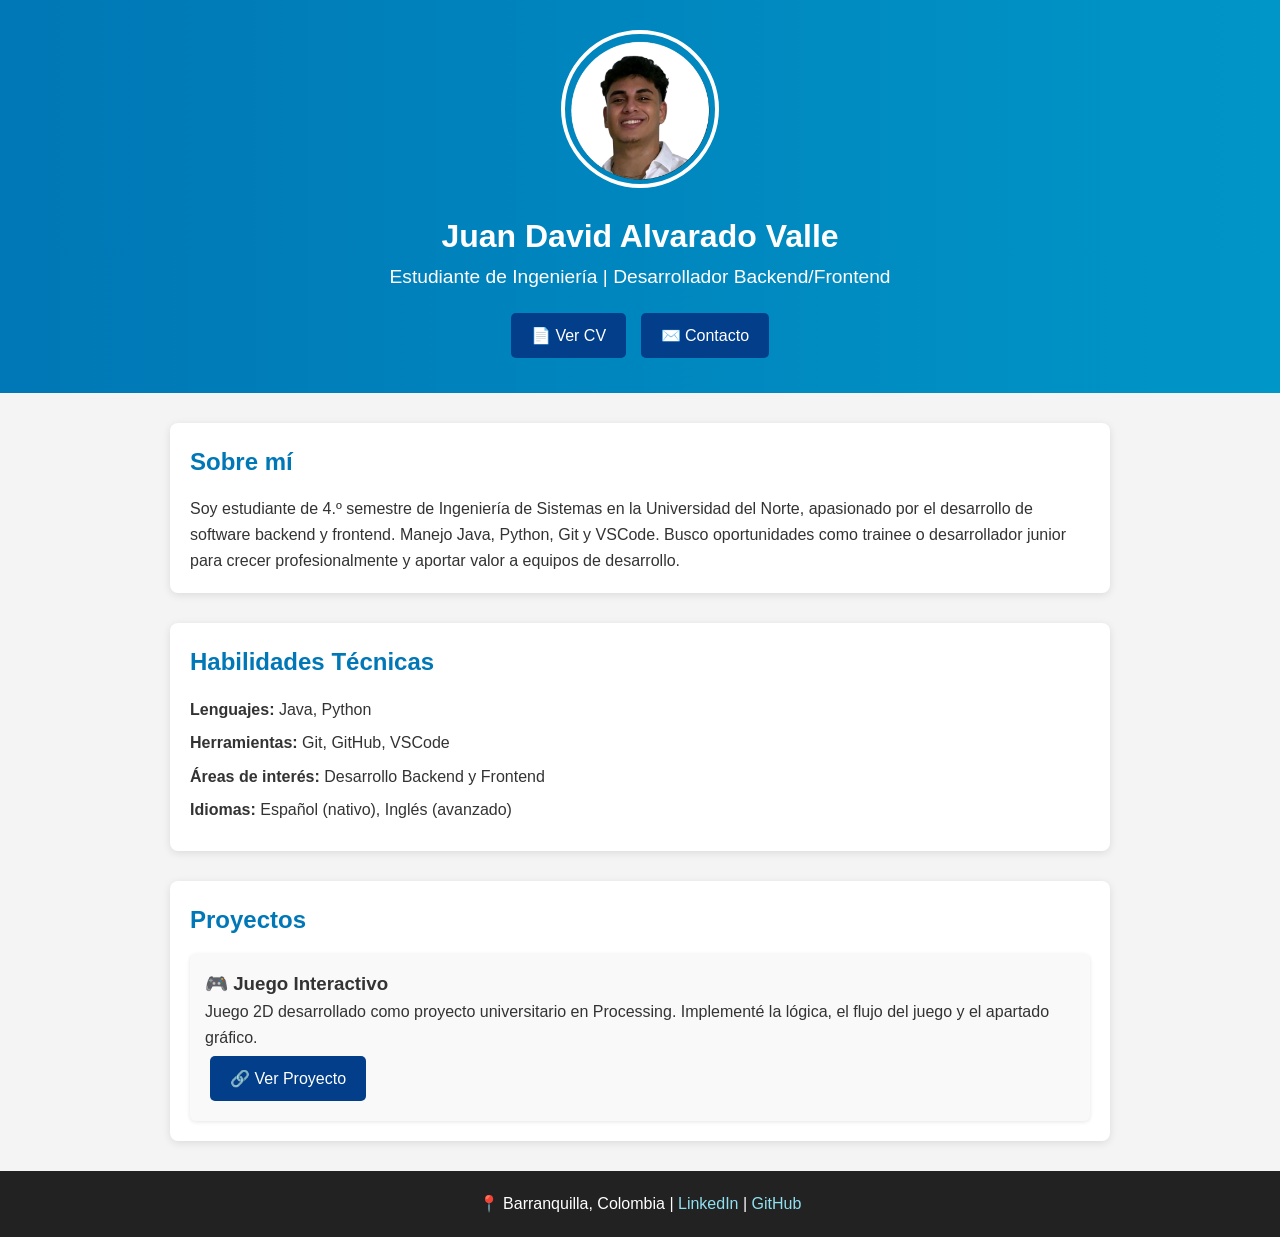
<file: Portafolio/docs/index.html>
<!DOCTYPE html>
<html lang="es">
<head>
  <meta charset="UTF-8">
  <meta name="viewport" content="width=device-width, initial-scale=1.0">
  <title>Portafolio - Juan Alvarado</title>
  <link rel="stylesheet" href="style.css">
</head>
<body>
  <header>
    <img src="FOTO PROFESIONAL.png" alt="Foto de Juan Alvarado" class="profile-pic">
    <h1>Juan David Alvarado Valle</h1>
    <p>Estudiante de Ingeniería | Desarrollador Backend/Frontend</p>
    <div class="buttons">
      <a href="CV - Juan Alvarado.pdf" target="_blank" class="btn">📄 Ver CV</a>
      <a href="mailto:juan.alvaradovalle01@gmail.com" class="btn">✉️ Contacto</a>
    </div>
  </header>

  <section class="about">
    <h2>Sobre mí</h2>
    <p>Soy estudiante de 4.º semestre de Ingeniería de Sistemas en la Universidad del Norte, apasionado por el desarrollo de software backend y frontend. Manejo Java, Python, Git y VSCode. Busco oportunidades como trainee o desarrollador junior para crecer profesionalmente y aportar valor a equipos de desarrollo.</p>
  </section>

  <section class="skills">
    <h2>Habilidades Técnicas</h2>
    <ul>
      <li><strong>Lenguajes:</strong> Java, Python</li>
      <li><strong>Herramientas:</strong> Git, GitHub, VSCode</li>
      <li><strong>Áreas de interés:</strong> Desarrollo Backend y Frontend</li>
      <li><strong>Idiomas:</strong> Español (nativo), Inglés (avanzado)</li>
    </ul>
  </section>

  <section class="projects">
    <h2>Proyectos</h2>
    <div class="project-card">
        <h3>🎮 Juego Interactivo</h3>
        <p>Juego 2D desarrollado como proyecto universitario en Processing. Implementé la lógica, el flujo del juego y el apartado gráfico.</p>
        <a href="/Portafolio/docs/link juego/ruko.html" class="btn">🔗 Ver Proyecto</a>
    </div>

  </section>

  <footer>
    <p>📍 Barranquilla, Colombia | 
      <a href="https://linkedin.com/in/juan-alvarado" target="_blank">LinkedIn</a> | 
      <a href="https://github.com/jalvaradod10" target="_blank">GitHub</a>
    </p>
  </footer>
</body>
</html>
</file>
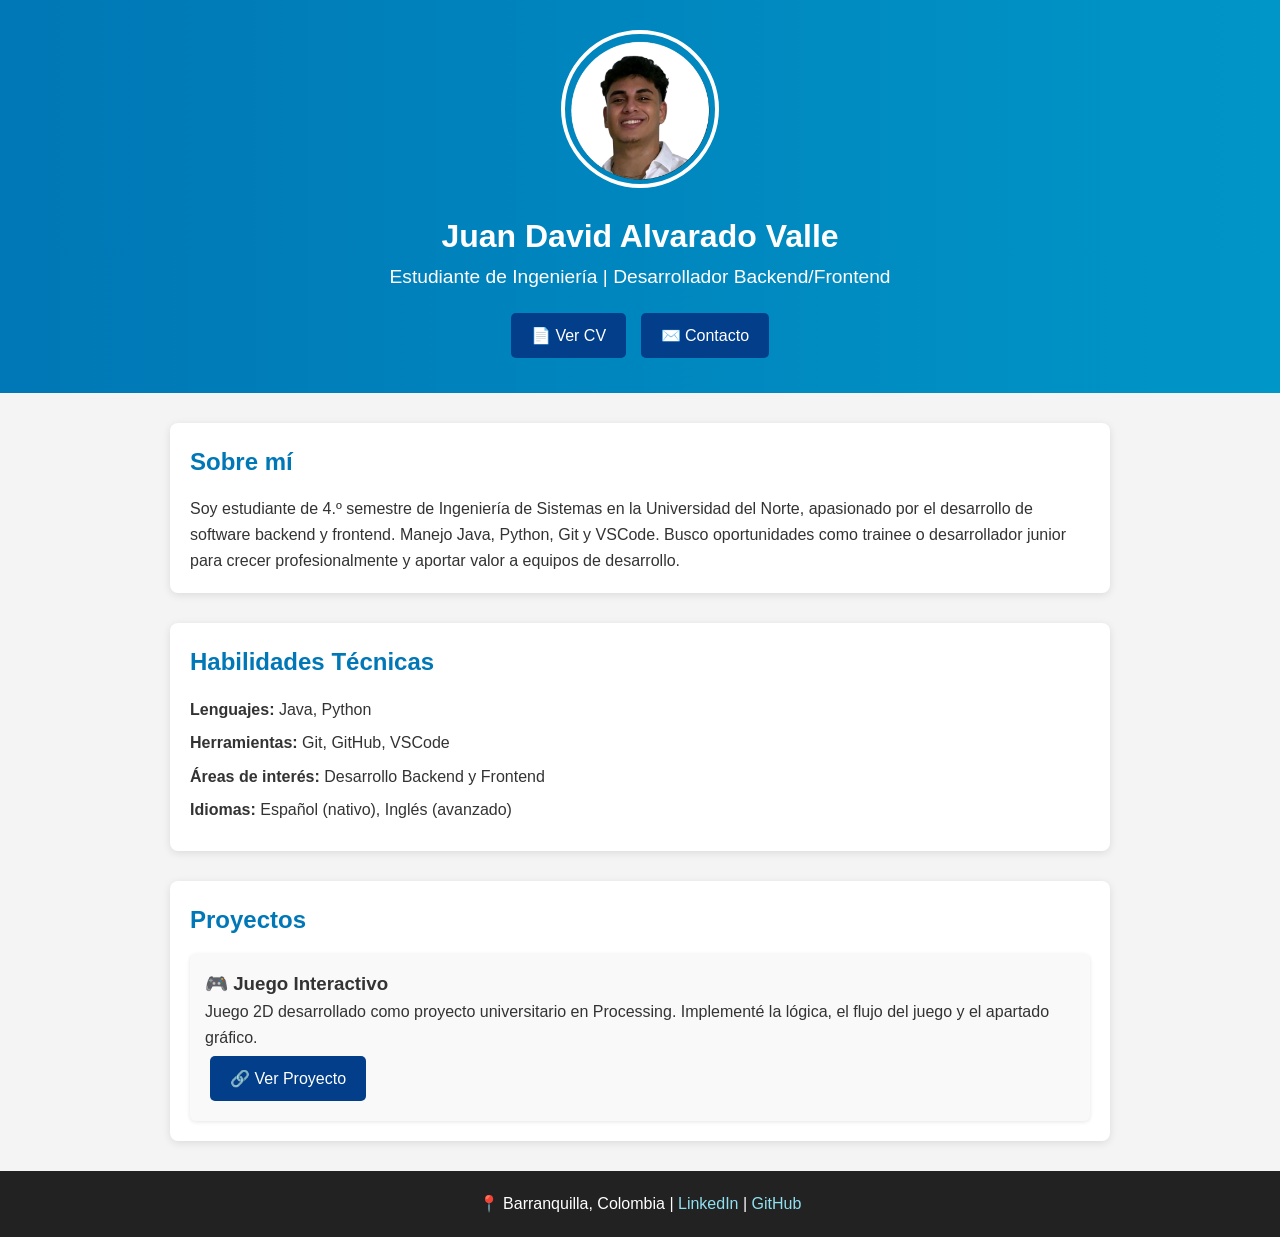
<file: Portafolio/portafolio.html>
<!DOCTYPE html>
<html lang="es">
<head>
  <meta charset="UTF-8">
  <meta name="viewport" content="width=device-width, initial-scale=1.0">
  <title>Portafolio - Juan Alvarado</title>
  <link rel="stylesheet" href="style.css">
</head>
<body>
  <header>
    <img src="FOTO PROFESIONAL.png" alt="Foto de Juan Alvarado" class="profile-pic">
    <h1>Juan David Alvarado Valle</h1>
    <p>Estudiante de Ingeniería | Desarrollador Backend/Frontend</p>
    <div class="buttons">
      <a href="CV - Juan Alvarado.pdf" target="_blank" class="btn">📄 Ver CV</a>
      <a href="mailto:juan.alvaradovalle01@gmail.com" class="btn">✉️ Contacto</a>
    </div>
  </header>

  <section class="about">
    <h2>Sobre mí</h2>
    <p>Soy estudiante de 4.º semestre de Ingeniería de Sistemas en la Universidad del Norte, apasionado por el desarrollo de software backend y frontend. Manejo Java, Python, Git y VSCode. Busco oportunidades como trainee o desarrollador junior para crecer profesionalmente y aportar valor a equipos de desarrollo.</p>
  </section>

  <section class="skills">
    <h2>Habilidades Técnicas</h2>
    <ul>
      <li><strong>Lenguajes:</strong> Java, Python</li>
      <li><strong>Herramientas:</strong> Git, GitHub, VSCode</li>
      <li><strong>Áreas de interés:</strong> Desarrollo Backend y Frontend</li>
      <li><strong>Idiomas:</strong> Español (nativo), Inglés (avanzado)</li>
    </ul>
  </section>

  <section class="projects">
    <h2>Proyectos</h2>
    <div class="project-card">
        <h3>🎮 Juego Interactivo</h3>
        <p>Juego 2D desarrollado como proyecto universitario en Processing. Implementé la lógica, el flujo del juego y el apartado gráfico.</p>
        <a href="/Portafolio/link juego/ruko.html" class="btn">🔗 Ver Proyecto</a>
    </div>

  </section>

  <footer>
    <p>📍 Barranquilla, Colombia | 
      <a href="https://linkedin.com/in/juan-alvarado" target="_blank">LinkedIn</a> | 
      <a href="https://github.com/jalvaradod10" target="_blank">GitHub</a>
    </p>
  </footer>
</body>
</html>
</file>
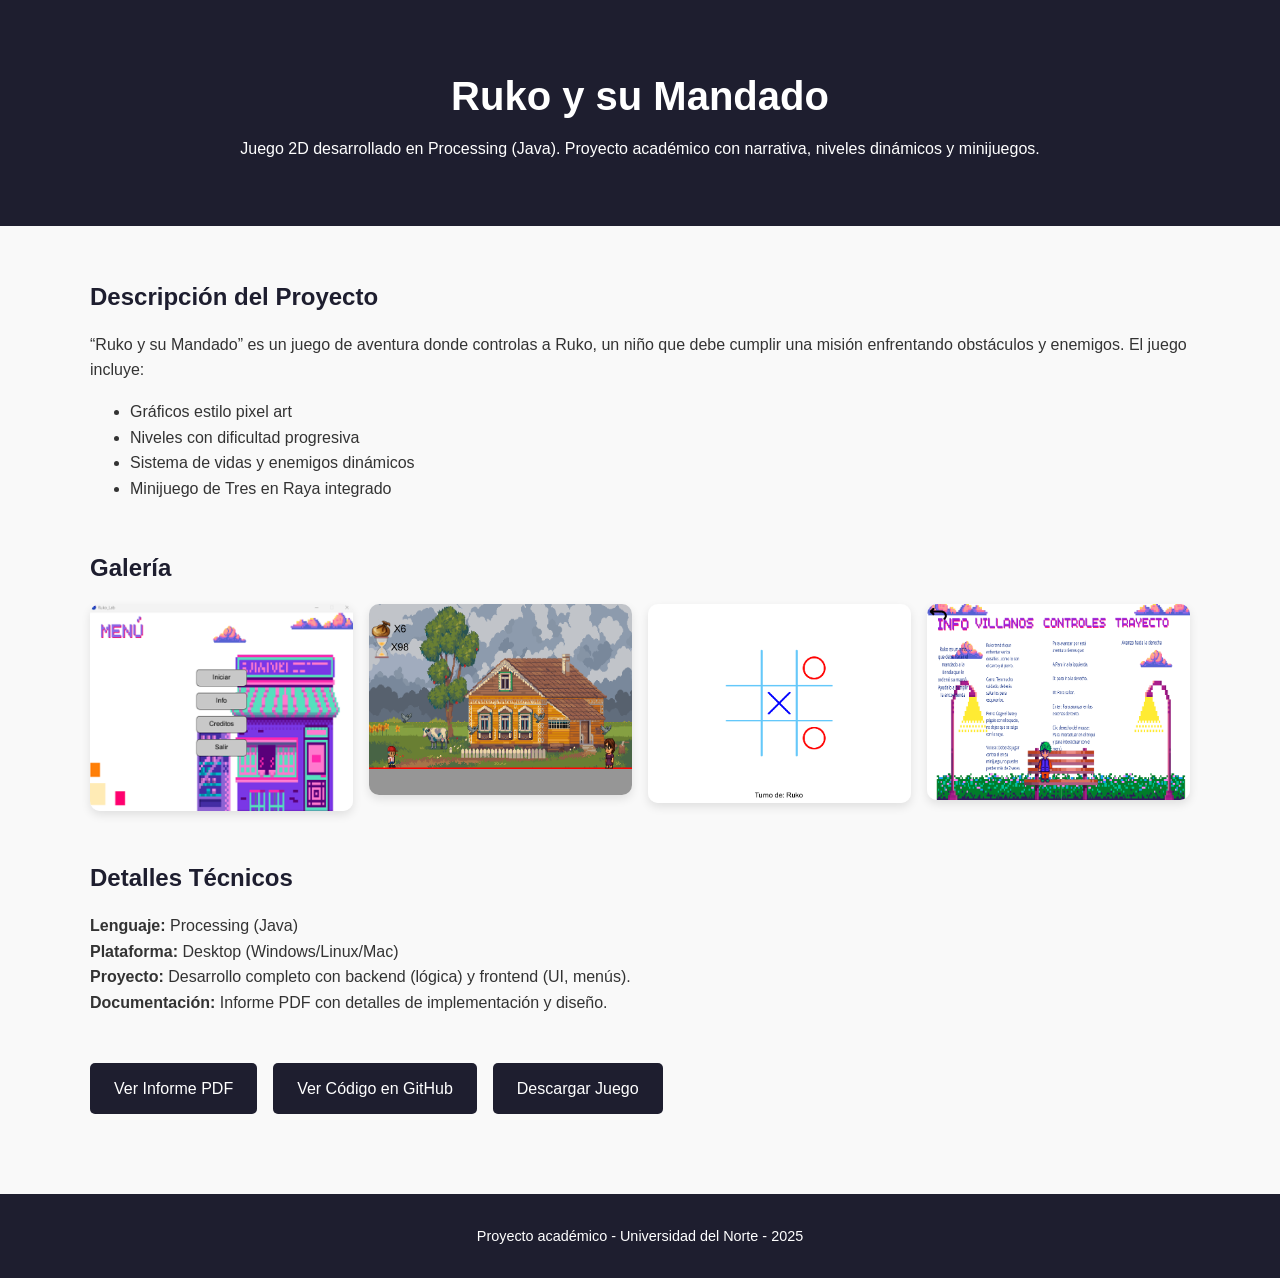
<file: Portafolio/link juego/ruko.html>
<!DOCTYPE html>
<html lang="es">
<head>
  <meta charset="UTF-8">
  <meta name="viewport" content="width=device-width, initial-scale=1.0">
  <title>Ruko y su Mandado - Proyecto</title>
  <link rel="stylesheet" href="ruko.css">
</head>
<body>
  <header class="header">
    <div class="container">
      <h1>Ruko y su Mandado</h1>
      <p>Juego 2D desarrollado en Processing (Java). Proyecto académico con narrativa, niveles dinámicos y minijuegos.</p>
    </div>
  </header>

  <main class="container">
    <section class="intro">
      <h2>Descripción del Proyecto</h2>
      <p>
        “Ruko y su Mandado” es un juego de aventura donde controlas a Ruko, un niño que debe cumplir
        una misión enfrentando obstáculos y enemigos. El juego incluye:
      </p>
      <ul>
        <li>Gráficos estilo pixel art</li>
        <li>Niveles con dificultad progresiva</li>
        <li>Sistema de vidas y enemigos dinámicos</li>
        <li>Minijuego de Tres en Raya integrado</li>
      </ul>
    </section>

    <section class="gallery">
      <h2>Galería</h2>
      <div class="images">
        <img src="menu.png" alt="Pantalla de menú del juego">
        <img src="gameplay.png" alt="Pantalla gameplay">
        <img src="minijuego.png" alt="Pantalla del Tres en Raya">
        <img src="controles.png" alt="Pantalla controles">
      </div>
    </section>

    <section class="details">
      <h2>Detalles Técnicos</h2>
      <p>
        <strong>Lenguaje:</strong> Processing (Java) <br>
        <strong>Plataforma:</strong> Desktop (Windows/Linux/Mac) <br>
        <strong>Proyecto:</strong> Desarrollo completo con backend (lógica) y frontend (UI, menús). <br>
        <strong>Documentación:</strong> Informe PDF con detalles de implementación y diseño.
      </p>
    </section>

    <section class="buttons">
      <a href="Informe del Juego Ruko y su Mandado Equipo_7.pdf" class="btn" target="_blank">Ver Informe PDF</a>
      <a href="https://github.com/jalvaradod10/portafolio--repo" class="btn" target="_blank">Ver Código en GitHub</a>
      <a href="Equipo_7.zip" class="btn" download>Descargar Juego</a>
    </section>
  </main>

  <footer class="footer">
    <p>Proyecto académico - Universidad del Norte - 2025</p>
  </footer>
</body>
</html>
</file>
<file: Portafolio/docs/style.css>
/* Reset básico */
body, h1, h2, h3, p, ul {
  margin: 0;
  padding: 0;
}
body {
  font-family: 'Arial', sans-serif;
  line-height: 1.6;
  background-color: #f4f4f4;
  color: #333;
}

/* Encabezado */
header {
  text-align: center;
  padding: 30px 20px;
  background: linear-gradient(to right, #0077b6, #0096c7);
  color: white;
}
.profile-pic {
  width: 150px;
  height: 150px;
  border-radius: 50%;
  object-fit: cover;
  border: 4px solid white;
  margin-bottom: 15px;
}
header h1 {
  font-size: 2rem;
}
header p {
  font-size: 1.2rem;
  margin-bottom: 15px;
}

/* Botones */
.buttons, .project-card {
  margin-top: 10px;
}
.btn {
  display: inline-block;
  padding: 10px 20px;
  margin: 5px;
  background: #023e8a;
  color: white;
  text-decoration: none;
  border-radius: 5px;
  transition: background 0.3s ease;
}
.btn:hover {
  background: #03045e;
}

/* Secciones */
section {
  max-width: 900px;
  margin: 30px auto;
  padding: 20px;
  background: white;
  border-radius: 8px;
  box-shadow: 0 2px 8px rgba(0,0,0,0.1);
}
h2 {
  margin-bottom: 15px;
  color: #0077b6;
}

/* Lista */
ul {
  list-style: none;
  padding-left: 0;
}
ul li {
  margin-bottom: 8px;
}

/* Proyecto */
.project-card {
  background: #f9f9f9;
  padding: 15px;
  border-radius: 6px;
  box-shadow: 0 1px 4px rgba(0,0,0,0.1);
}

/* Footer */
footer {
  text-align: center;
  padding: 20px;
  margin-top: 30px;
  background: #222;
  color: white;
}
footer a {
  color: #90e0ef;
  text-decoration: none;
}
footer a:hover {
  text-decoration: underline;
}
</file>
<file: Portafolio/style.css>
/* Reset básico */
body, h1, h2, h3, p, ul {
  margin: 0;
  padding: 0;
}
body {
  font-family: 'Arial', sans-serif;
  line-height: 1.6;
  background-color: #f4f4f4;
  color: #333;
}

/* Encabezado */
header {
  text-align: center;
  padding: 30px 20px;
  background: linear-gradient(to right, #0077b6, #0096c7);
  color: white;
}
.profile-pic {
  width: 150px;
  height: 150px;
  border-radius: 50%;
  object-fit: cover;
  border: 4px solid white;
  margin-bottom: 15px;
}
header h1 {
  font-size: 2rem;
}
header p {
  font-size: 1.2rem;
  margin-bottom: 15px;
}

/* Botones */
.buttons, .project-card {
  margin-top: 10px;
}
.btn {
  display: inline-block;
  padding: 10px 20px;
  margin: 5px;
  background: #023e8a;
  color: white;
  text-decoration: none;
  border-radius: 5px;
  transition: background 0.3s ease;
}
.btn:hover {
  background: #03045e;
}

/* Secciones */
section {
  max-width: 900px;
  margin: 30px auto;
  padding: 20px;
  background: white;
  border-radius: 8px;
  box-shadow: 0 2px 8px rgba(0,0,0,0.1);
}
h2 {
  margin-bottom: 15px;
  color: #0077b6;
}

/* Lista */
ul {
  list-style: none;
  padding-left: 0;
}
ul li {
  margin-bottom: 8px;
}

/* Proyecto */
.project-card {
  background: #f9f9f9;
  padding: 15px;
  border-radius: 6px;
  box-shadow: 0 1px 4px rgba(0,0,0,0.1);
}

/* Footer */
footer {
  text-align: center;
  padding: 20px;
  margin-top: 30px;
  background: #222;
  color: white;
}
footer a {
  color: #90e0ef;
  text-decoration: none;
}
footer a:hover {
  text-decoration: underline;
}
</file>
<file: Portafolio/link juego/ruko.css>
/* Estilos generales */
body {
  margin: 0;
  font-family: 'Segoe UI', Tahoma, Geneva, Verdana, sans-serif;
  line-height: 1.6;
  background-color: #f9f9f9;
  color: #333;
}

/* Header */
.header {
  background: #1e1e2f;
  color: #fff;
  padding: 2rem 0;
  text-align: center;
}

.header h1 {
  margin: 0;
  font-size: 2.5rem;
}

.header p {
  margin: 0.5rem 0 0;
}

/* Contenedor principal */
.container {
  width: 90%;
  max-width: 1100px;
  margin: auto;
  padding: 2rem 0;
}

/* Secciones */
section {
  margin-bottom: 3rem;
}

h2 {
  margin-bottom: 1rem;
  color: #1e1e2f;
}

/* Galería */
.gallery .images {
  display: grid;
  grid-template-columns: repeat(auto-fit, minmax(250px, 1fr));
  gap: 1rem;
}

.gallery img {
  width: 100%;
  border-radius: 10px;
  box-shadow: 0 4px 10px rgba(0,0,0,0.1);
  transition: transform 0.3s ease;
}

.gallery img:hover {
  transform: scale(1.05);
}

/* Botones */
.buttons {
  display: flex;
  flex-wrap: wrap;
  gap: 1rem;
}

.btn {
  background: #1e1e2f;
  color: #fff;
  padding: 0.8rem 1.5rem;
  border-radius: 5px;
  text-decoration: none;
  transition: background 0.3s ease;
}

.btn:hover {
  background: #4e4efc;
}

/* Footer */
.footer {
  background: #1e1e2f;
  color: #fff;
  text-align: center;
  padding: 1rem 0;
  font-size: 0.9rem;
}
</file>
